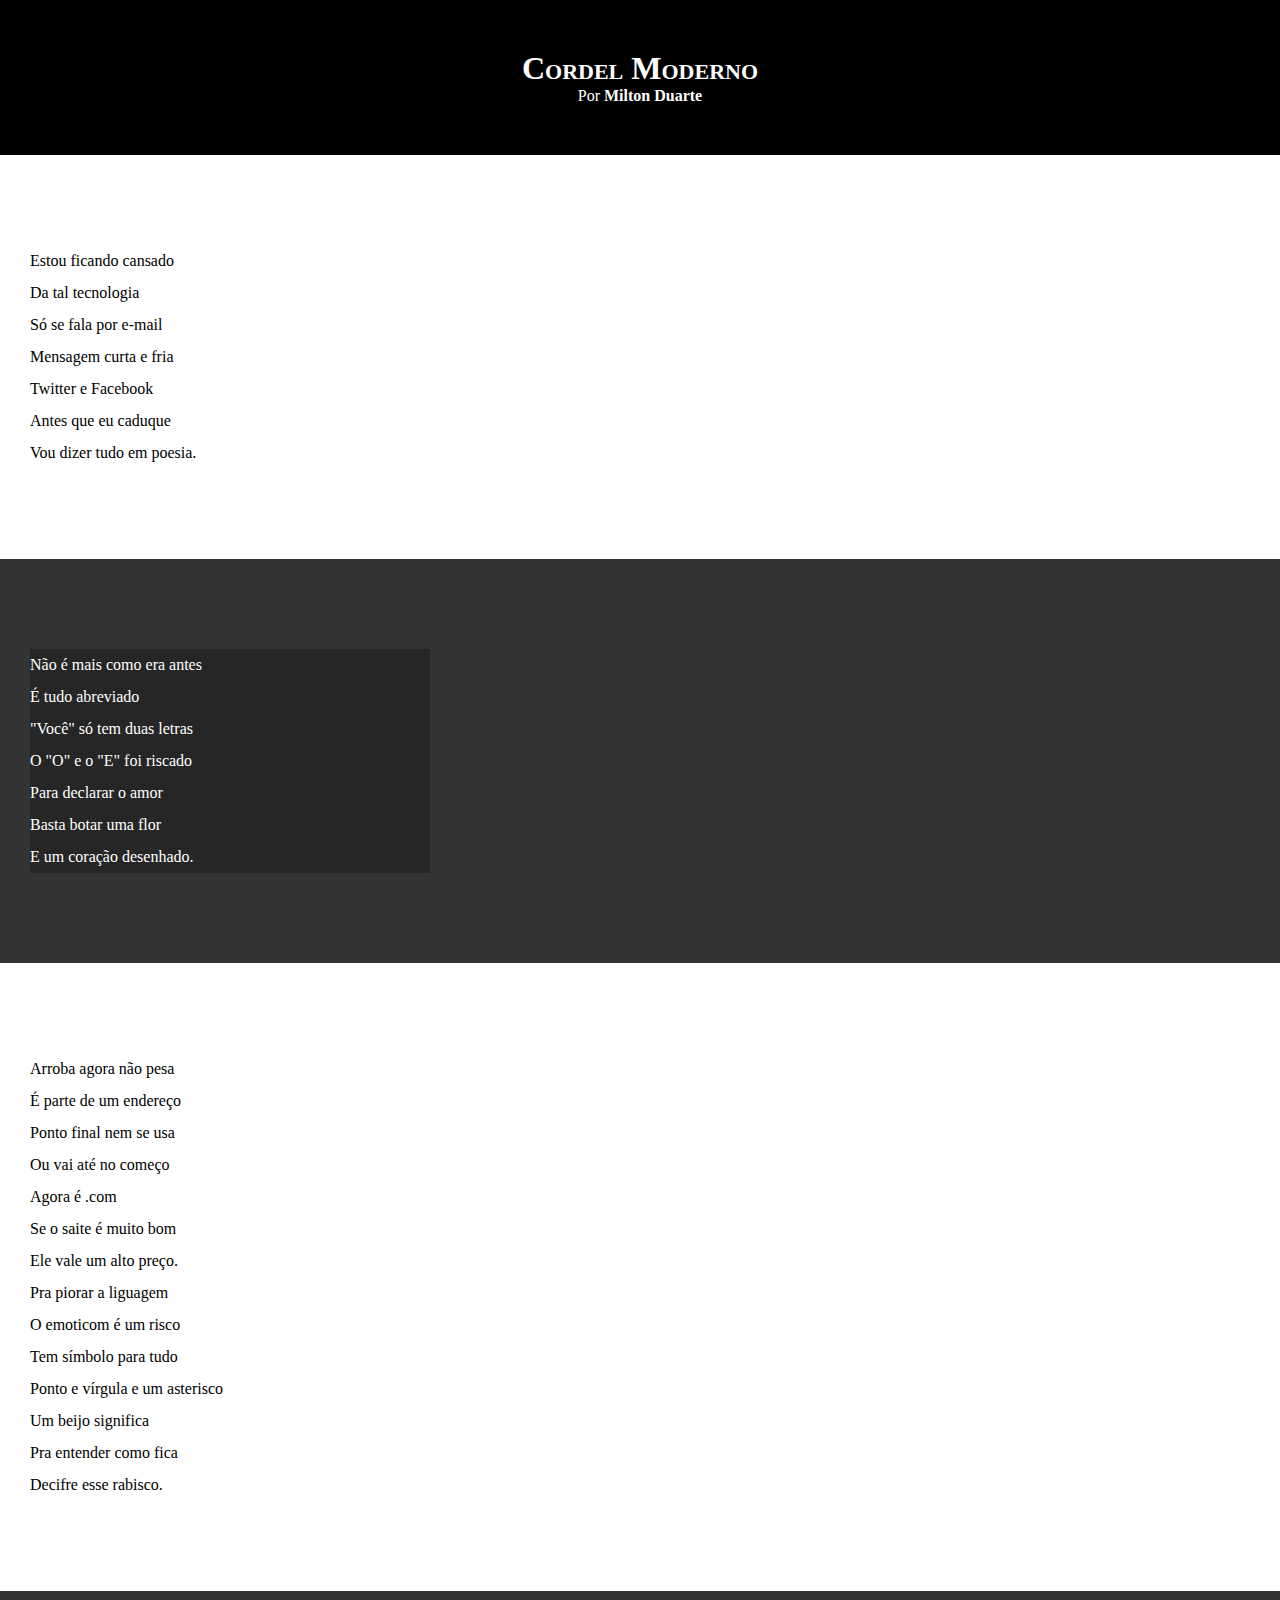
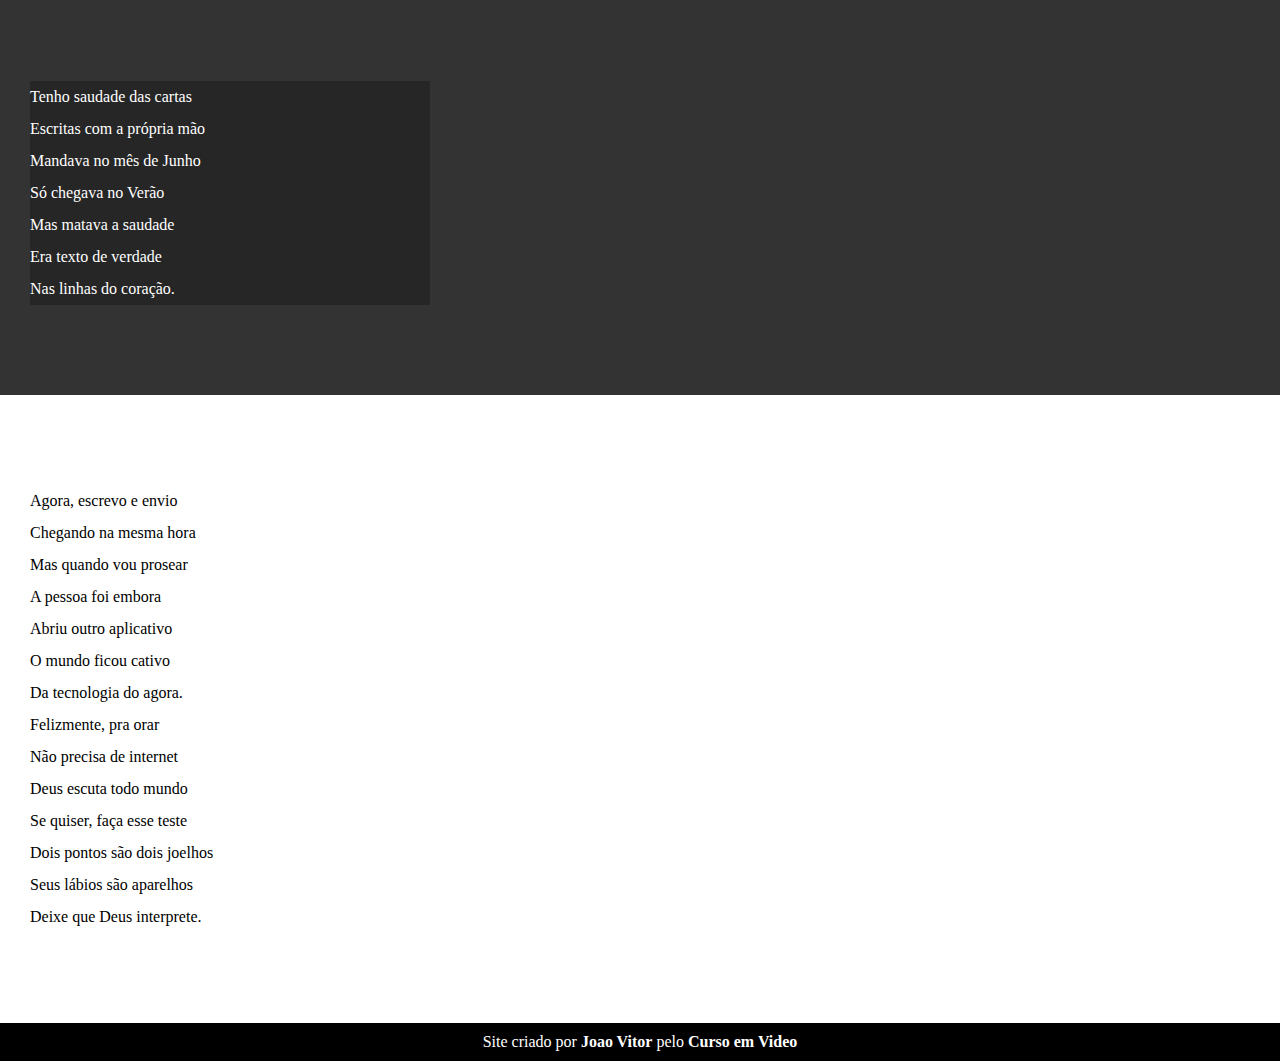
<file: desafios/d012/index.html>
<!DOCTYPE html>
<html lang="pt-br">
<head>
    <meta charset="UTF-8">
    <meta name="viewport" content="width=device-width, initial-scale=1.0">
    <title>Cordel Moderno</title>
    <link rel="stylesheet" href="estilo/style.css">
</head>
<body>
    <header>
        <h1>Cordel Moderno</h1>
        <p>Por <a href="https://www.recantodasletras.com.br/poesias/3186743" target="_blank">Milton Duarte</a></p>
    </header>
    
    <section class="normal">
        <p>
            Estou ficando cansado<br>
            Da tal tecnologia<br>
            Só se fala por e-mail<br>
            Mensagem curta e fria<br>
            Twitter e Facebook<br>
            Antes que eu caduque<br>
            Vou dizer tudo em poesia.
        </p>
    </section>

    <section class="imagem" id="img01">
        <p>
            Não é mais como era antes<br>
            É tudo abreviado<br>
            "Você" só tem duas letras<br>
            O "O" e o "E" foi riscado<br>
            Para declarar o amor<br>
            Basta botar uma flor<br>
            E um coração desenhado.
        </p>
       
    </section>

    <section class="normal">
        <p>
            Arroba agora não pesa<br>
            É parte de um endereço<br>
            Ponto final nem se usa<br>
            Ou vai até no começo<br>
            Agora é .com<br>
            Se o saite é muito bom<br>
            Ele vale um alto preço.
        </p>
        <p>
            Pra piorar a liguagem<br>
            O emoticom é um risco<br>
            Tem símbolo para tudo<br>
            Ponto e vírgula e um asterisco<br>
            Um beijo significa<br>
            Pra entender como fica<br>
            Decifre esse rabisco.
        </p>
    </section>

    <section class="imagem" id="img02">
        <p>
            Tenho saudade das cartas<br>
            Escritas com a própria mão<br>
            Mandava no mês de Junho<br>
            Só chegava no Verão<br>
            Mas matava a saudade<br>
            Era texto de verdade<br>
            Nas linhas do coração.
        </p>
    </section>

    <section class="normal">
        <p>
            Agora, escrevo e envio<br>
            Chegando na mesma hora<br>
            Mas quando vou prosear<br>
            A pessoa foi embora<br>
            Abriu outro aplicativo<br>
            O mundo ficou cativo<br>
            Da tecnologia do agora.
        </p>
        <p>
            Felizmente, pra orar<br>
            Não precisa de internet<br>
            Deus escuta todo mundo<br>
            Se quiser, faça esse teste<br>
            Dois pontos são dois joelhos<br>
            Seus lábios são aparelhos<br>
            Deixe que Deus interprete.
        </p>
    </section>

    <footer>
        <p>Site criado por <a href="https://jvitorlk.github.io/html-css" target="_blank">Joao Vitor</a> pelo <a href="https://www.cursoemvideo.com/" target="_blank">Curso em Video</a></p>
    </footer>
    
</body>
</html>
</file>
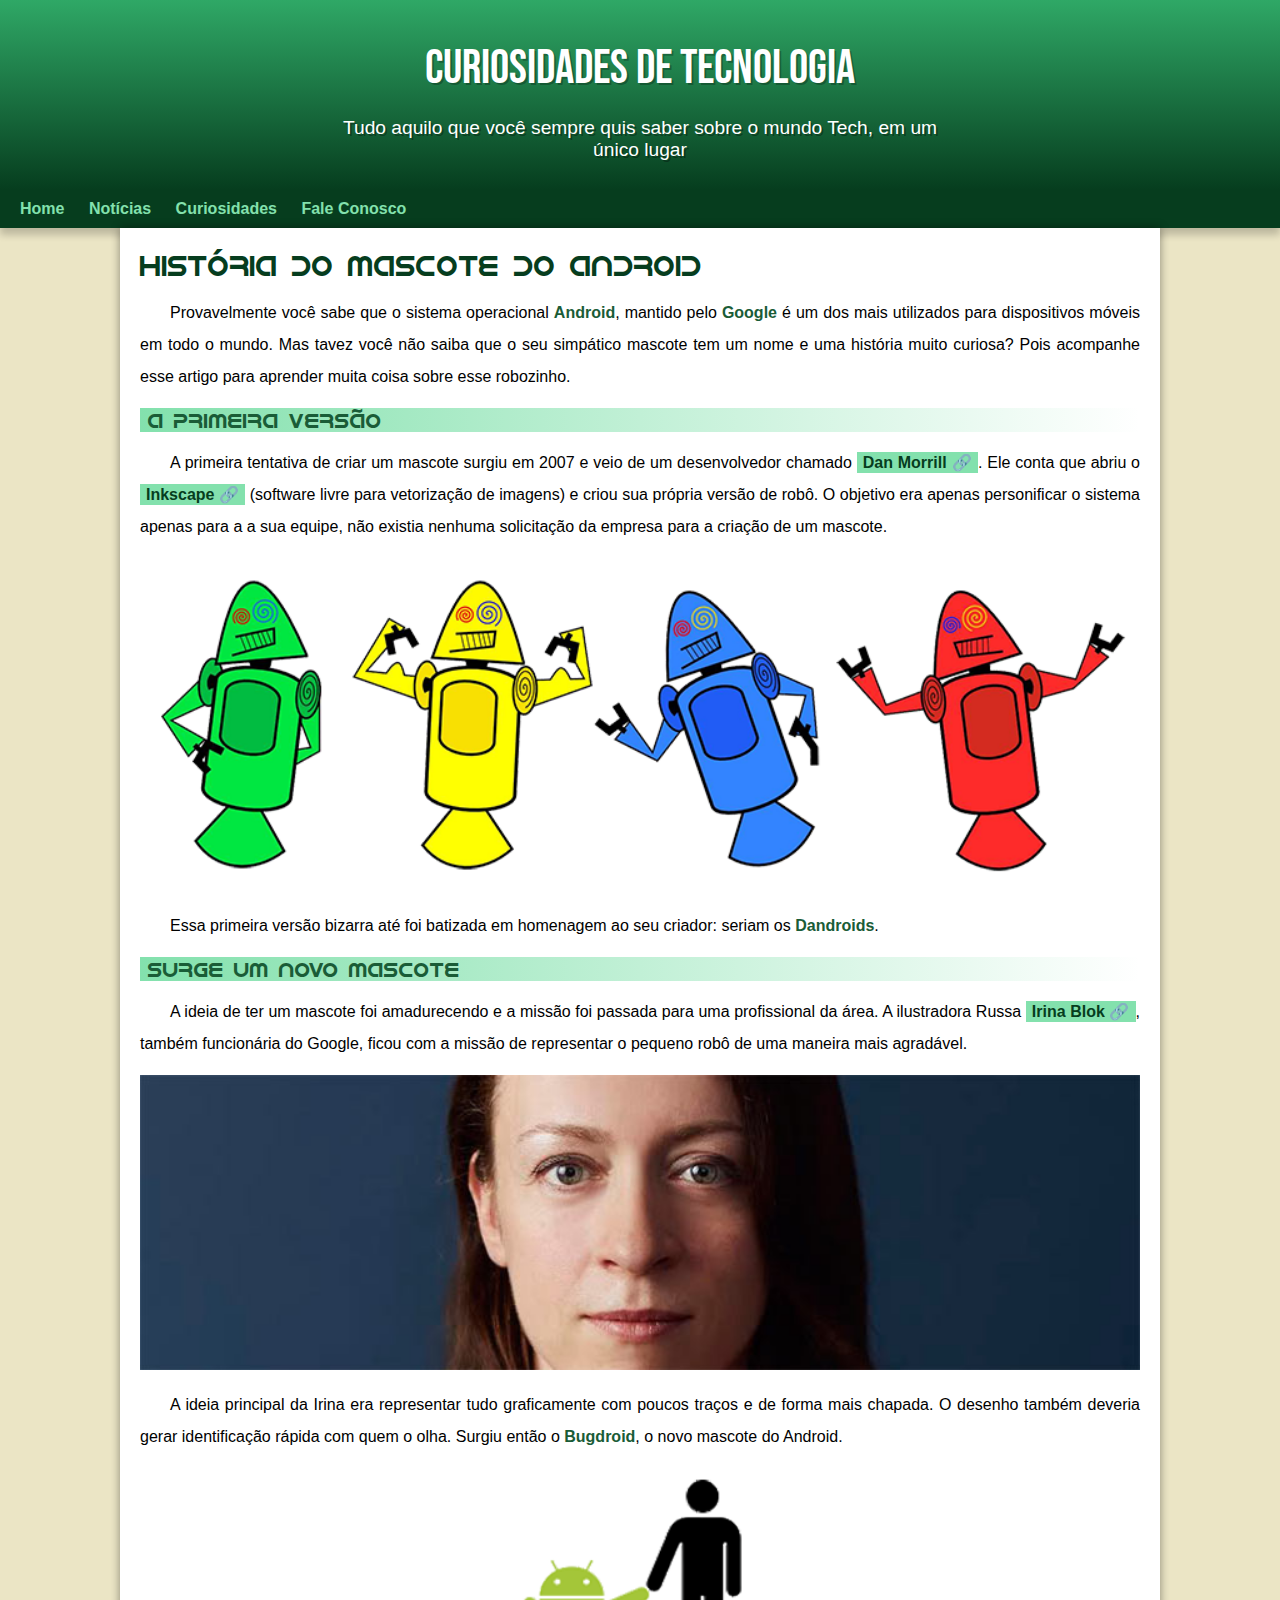
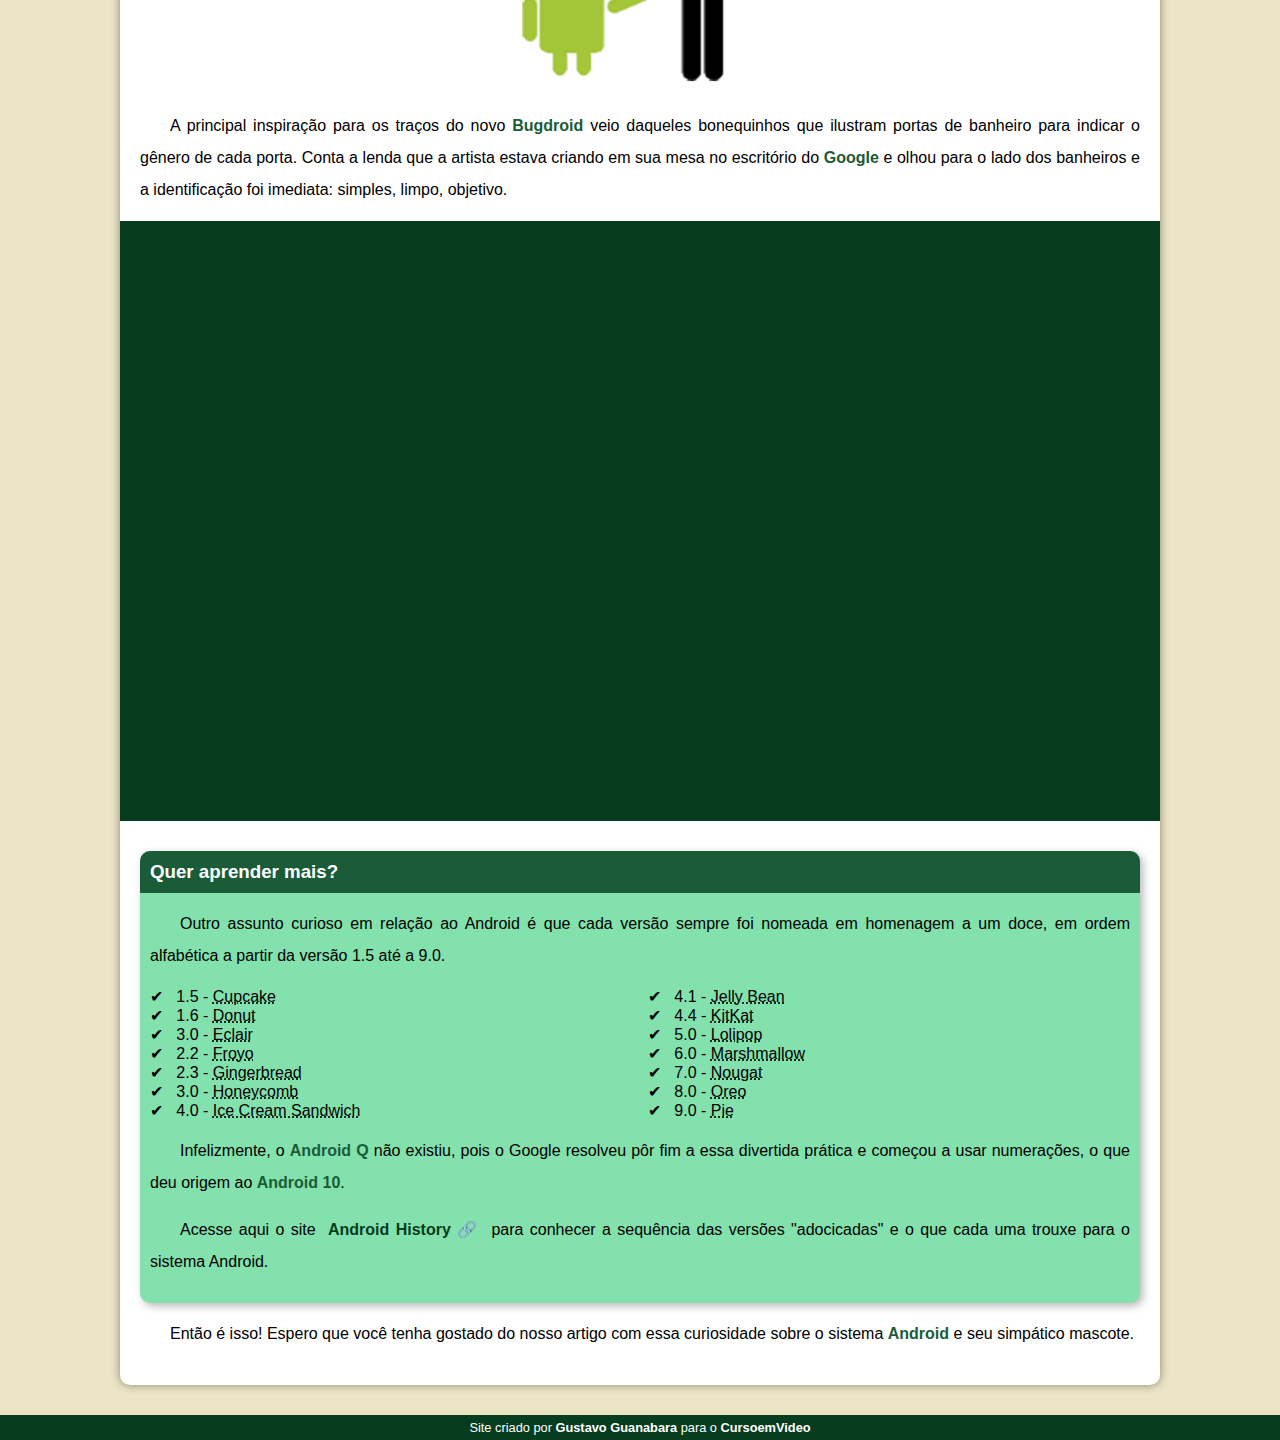
<file: desafios/d010/android.html>
<!DOCTYPE html>
<html lang="pt-br">
<head>
    <meta charset="UTF-8">
    <meta name="viewport" content="width=device-width, initial-scale=1.0">
    <title>Como surgiu o mascote do Android?</title>
    <link rel="shortcut icon" href="imagens/favicon.ico" type="image/x-icon">
    <link rel="stylesheet" href="estilo/style.css">
</head>
<body>
    <header>
        <h1>Curiosidades de Tecnologia</h1>
        <p>Tudo aquilo que você sempre quis saber sobre o mundo Tech, em um único lugar</p>
    </header>
    <nav>
        <a href="#">Home</a>
        <a href="#">Notícias</a>
        <a href="#">Curiosidades</a>
        <a href="#">Fale Conosco</a>
    </nav>
    <main>
        <article>
            <h1>
                História do Mascote do Android
            </h1>

            <p>
                Provavelmente você sabe que o sistema operacional <strong>Android</strong>, mantido pelo <strong>Google</strong> é um dos mais utilizados para dispositivos móveis em todo o mundo. Mas tavez você não saiba que o seu simpático mascote tem um nome e uma história muito curiosa? Pois acompanhe esse artigo para aprender muita coisa sobre esse robozinho.
            </p>

            <h2>
                A primeira versão
            </h2>

            <p>
                A primeira tentativa de criar um mascote surgiu em 2007 e veio de um desenvolvedor chamado <a href="https://androidcommunity.com/dan-morrill-shows-us-the-android-mascot-that-almost-was-20130103/" target="_blank" class="externo">Dan Morrill</a>. Ele conta que abriu o <a href="https://inkscape.org/pt-br/" target="_blank" class="externo">Inkscape</a> (software livre para vetorização de imagens) e criou sua própria versão de robô. O objetivo era apenas personificar o sistema apenas para a a sua equipe, não existia nenhuma solicitação da empresa para a criação de um mascote.
            </p>

            <picture>
                <source media="(max-width: 670px)" srcset="imagens/dan-droids-pq.png">
                <img src="imagens/dan-droids.png" alt="Primeiro mascote do Android">
            </picture>

            <p>
                Essa primeira versão bizarra até foi batizada em homenagem ao seu criador: seriam os <strong>Dandroids</strong>.
            </p>

            <h2>
                Surge um novo mascote
            </h2>

            <p>
                A ideia de ter um mascote foi amadurecendo e a missão foi passada para uma profissional da área. A ilustradora Russa <a href="https://www.irinablok.com/android" target="_blank" class="externo">Irina Blok</a>, também funcionária do Google, ficou com a missão de representar o pequeno robô de uma maneira mais agradável.
            </p>

            <picture>
                <source media="(max-width: 670px)" srcset="imagens/irina-blok-pq.jpg">
                <img src="imagens/irina-blok.jpg" alt="Irina Blok, criadora do Bugdroid">
            </picture>

            <p>
                A ideia principal da Irina era representar tudo graficamente com poucos traços e de forma mais chapada. O desenho também deveria gerar identificação rápida com quem o olha. Surgiu então o <strong>Bugdroid</strong>, o novo mascote do Android.
            </p>

            <img src="imagens/bugdroid.png" class="pequena" alt="Bugdroid">

            <p>
                A principal inspiração para os traços do novo <strong>Bugdroid</strong> veio daqueles bonequinhos que ilustram portas de banheiro para indicar o gênero de cada porta. Conta a lenda que a artista estava criando em sua mesa no escritório do <strong>Google</strong> e olhou para o lado dos banheiros e a identificação foi imediata: simples, limpo, objetivo.
            </p>

            <div class="video">
                <iframe width="560" height="315" src="https://www.youtube.com/embed/l2UDgpLz20M" frameborder="0" allow="accelerometer; autoplay; encrypted-media; gyroscope; picture-in-picture" allowfullscreen></iframe>
            </div>
            
            <aside>
                <h3>
                    Quer aprender mais?
                </h3> 
    
                <p>
                    Outro assunto curioso em relação ao Android é que cada versão sempre foi nomeada em homenagem a um doce, em ordem alfabética a partir da versão 1.5 até a 9.0.
                </p>
    
                <ul>
                    <li>
                        1.5 - <abbr title="Bolo de Copo">Cupcake</abbr>
                    </li>
                    <li>
                        1.6 - <abbr title="Rosquinha">Donut</abbr>
                    </li>
                    <li>
                        3.0 - <abbr title="Bomba">Eclair</abbr>
                    </li>
                    <li>
                        2.2 - <abbr title="Iogurte Congelado">Froyo</abbr>
                    </li>
                    <li>
                        2.3 - <abbr title="Biscoito de Gengibre">Gingerbread</abbr>
                    </li>
                    <li>
                        3.0 - <abbr title="Favo de Mel">Honeycomb</abbr>
                    </li>
                    <li>
                        4.0 - <abbr title="Saunduíche de Sorvete">Ice Cream Sandwich</abbr>
                    </li>
                    <li>
                        4.1 - <abbr title="Jujuba">Jelly Bean</abbr>
                    </li>
                    <li>
                        4.4 - <abbr title="KitKat">KitKat</abbr>
                    </li>
                    <li>
                        5.0 - <abbr title="Pirulito">Lolipop</abbr>
                    </li>
                    <li>
                        6.0 - <abbr title="Marshmallow">Marshmallow</abbr>
                    </li>
                    <li>
                        7.0 - <abbr title="Torrone">Nougat</abbr>
                    </li>
                    <li>
                        8.0 - <abbr title="Oreo">Oreo</abbr>
                    </li>
                    <li>
                        9.0 - <abbr title="Torta">Pie</abbr>
                    </li>
                </ul>
    
                <p>
                    Infelizmente, o <strong>Android Q</strong> não existiu, pois o Google resolveu pôr fim a essa divertida prática e começou a usar numerações, o que deu origem ao <strong>Android 10</strong>.
                </p>
    
                <p>
                    Acesse aqui o site <a href="https://www.android.com/intl/en_uk/history/#/donut" target="_blank" class="externo">Android History</a> para conhecer a sequência das versões "adocicadas" e o que cada uma trouxe para o sistema Android.
                </p>
            </aside>
            

            <p>
                Então é isso! Espero que você tenha gostado do nosso artigo com essa curiosidade sobre o sistema <strong>Android</strong> e seu simpático mascote.
            </p>
        </article>
    </main>
    <footer>
        <p>Site criado por <a href="https://gustavoguanabara.github.io/" target="_blank">Gustavo Guanabara</a> para o <a href="https://www.youtube.com/cursoemvideo" target="_blank">CursoemVideo</a></p>
    </footer>
</body>
</html>
</file>
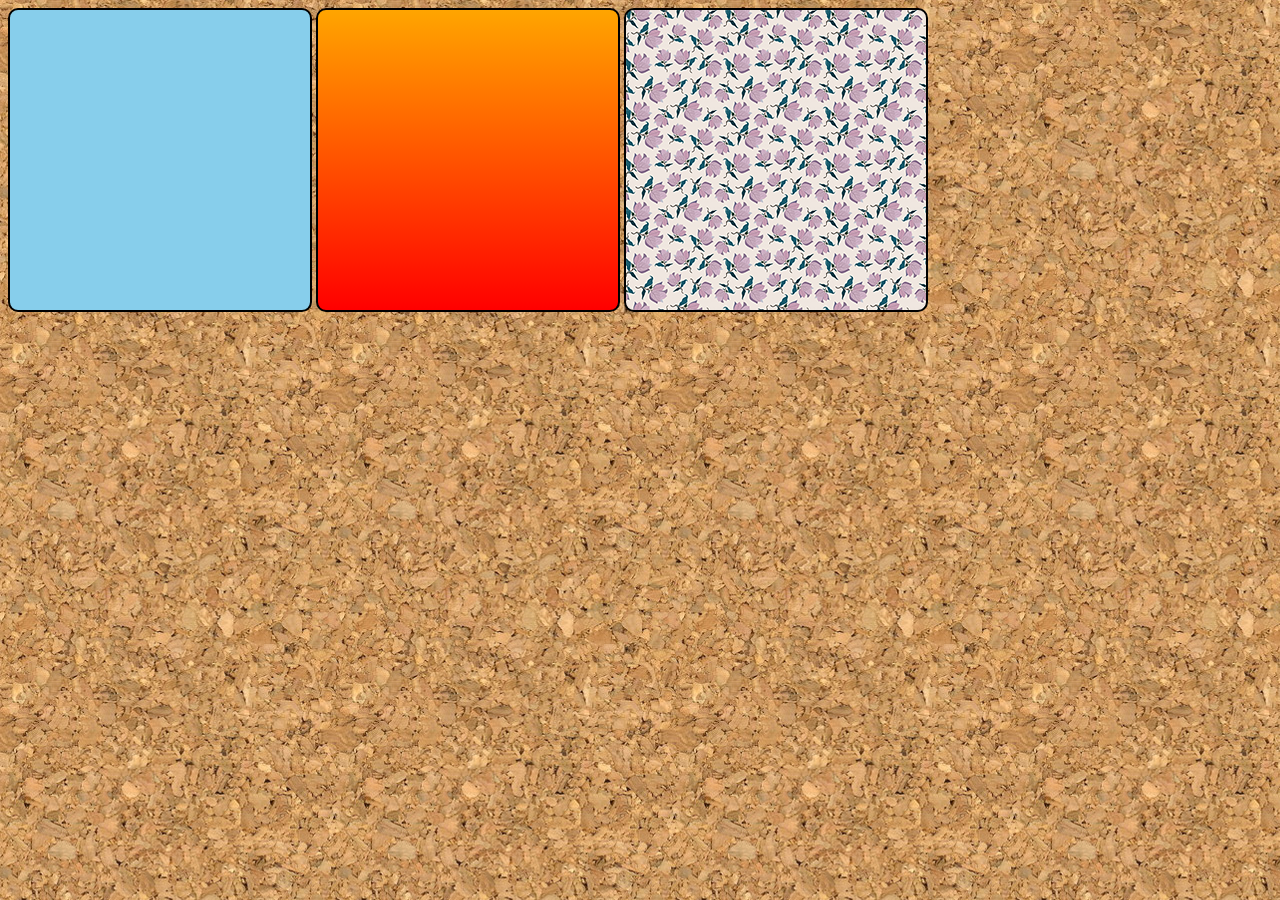
<file: exercicios/ex022/fundo001.html>
<!DOCTYPE html>
<html lang="pt-br">
<head>
    <meta charset="UTF-8">
    <meta name="viewport" content="width=device-width, initial-scale=1.0">
    <title>Teste de Imagem de Fundo</title>
    <style>

        body {
            background-image: url(imagens/wallpaper001.jpg);
        }
        div.quadrado {
            display: inline-block;
            border: 2px solid black;
            border-radius: 10px;
            background-color: lightgray;
            width: 300px;
            height: 300px;
        }

        div#q1{
            background-color: skyblue;
        }
        div#q2{
            background-image: linear-gradient(to bottom, orange, red);
        }
        div#q3{
            background-image: url('imagens/pattern003.png');
        }
    </style>
</head>
<body>
    <div class="quadrado" id="q1"></div>
    <div class="quadrado" id="q2"></div>
    <div class="quadrado" id="q3"></div>
</body>
</html>
</file>
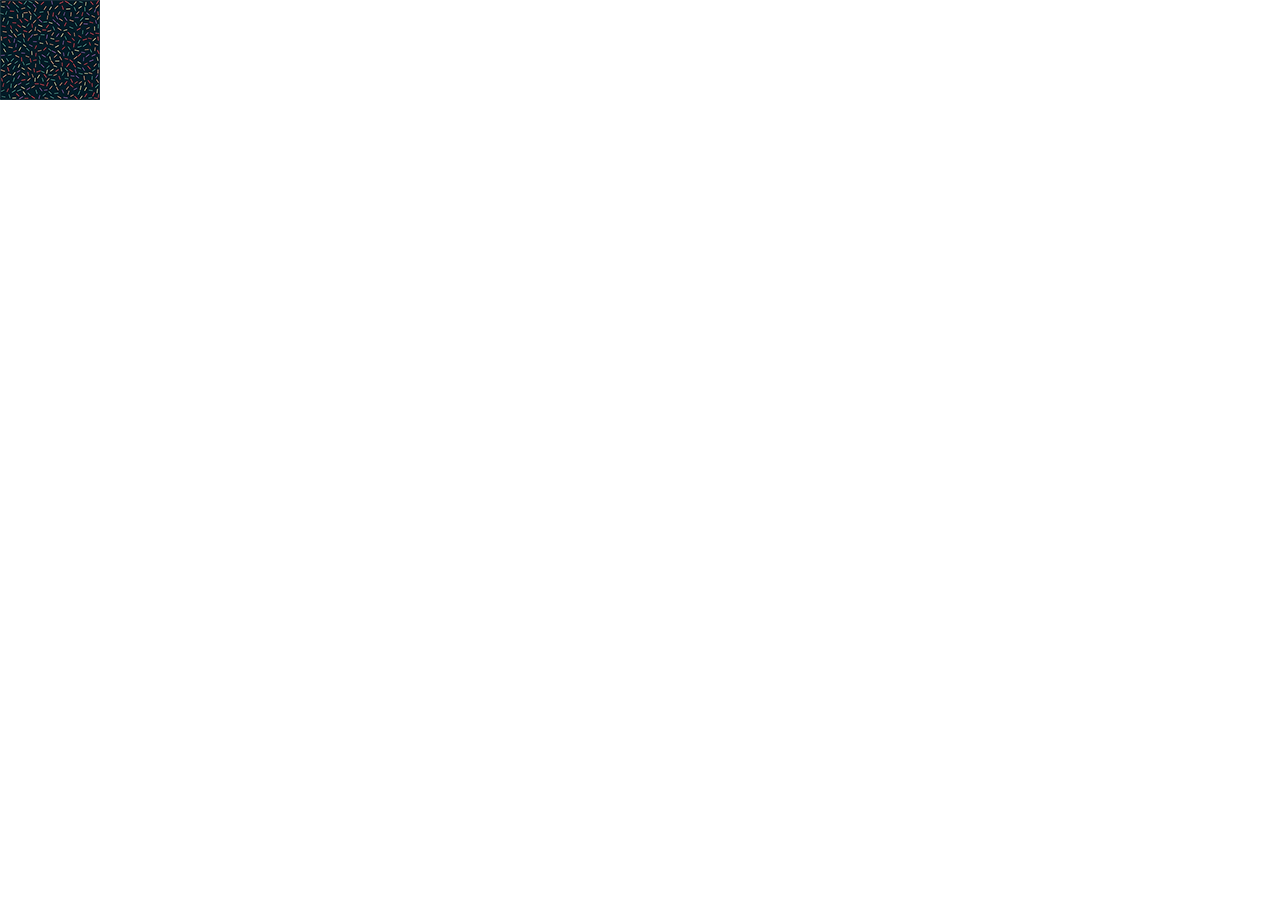
<file: exercicios/ex022/fundo002.html>
<!DOCTYPE html>
<html lang="pt-bbr">
<head>
    <meta charset="UTF-8">
    <meta name="viewport" content="width=device-width, initial-scale=1.0">
    <title>Personalização dos fundos</title>
    <style>
        body {
            background-image: url('imagens/pattern001.png');
            background-size: 100px 100px;
            background-repeat: no-repeat;
        }
    </style>
</head>
<body>
</body>
</html>
</file>
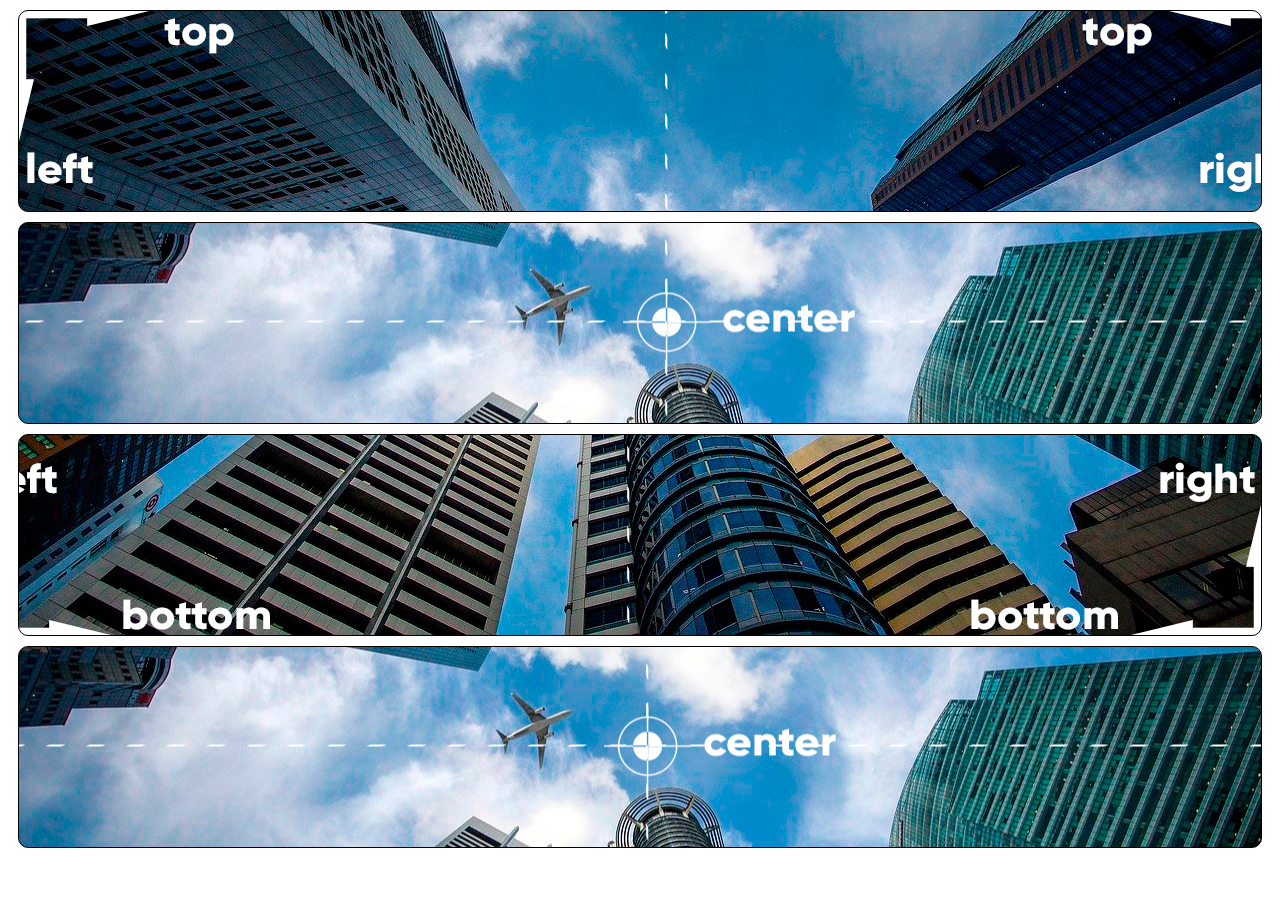
<file: exercicios/ex022/fundo003.html>
<!DOCTYPE html>
<html lang="pt-br">
<head>
    <meta charset="UTF-8">
    <meta name="viewport" content="width=device-width, initial-scale=1.0">
    <title>Posição dos Fundos</title>
    <style>
        div.bloco {
            background-image: url('imagens/wallpaper003.jpg');
            height: 200px;
            border: 1px solid black;
            border-radius: 10px;
            margin: 10px;
        }

        div#q1 {
            background-position: left top;
        }
        div#q2 {
            background-position: left center;
        }
        div#q3 {
            background-position: right bottom;
        }
        div#q4 {
            background-position: center center;
        }
    </style>
</head>
<body>
    <div class="bloco" id="q1"></div>
    <div class="bloco" id="q2"></div>
    <div class="bloco" id="q3"></div>
    <div class="bloco" id="q4"></div>
</body>
</html>
</file>
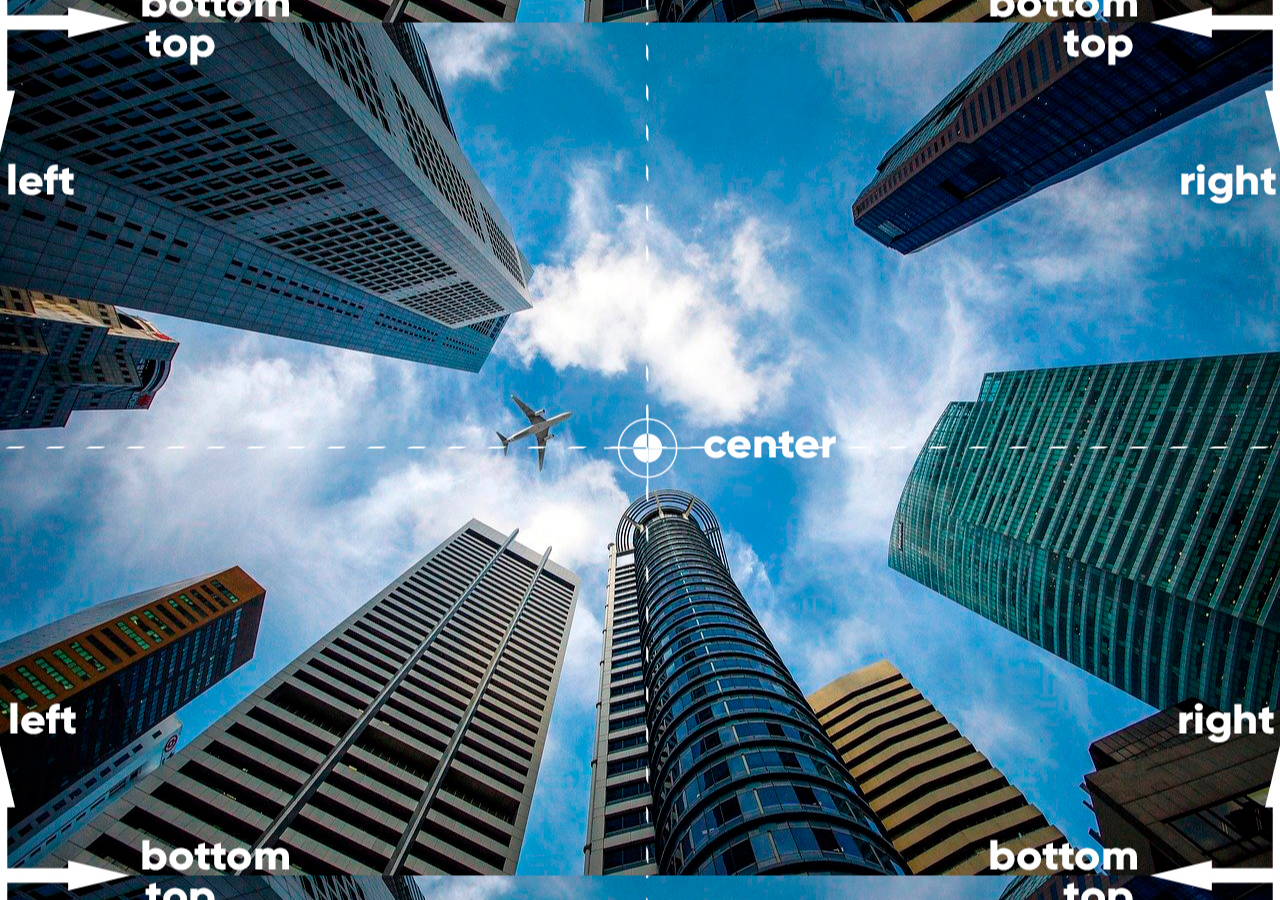
<file: exercicios/ex022/fundo005.html>
<!DOCTYPE html>
<html lang="pt-br">
<head>
    <meta charset="UTF-8">
    <meta name="viewport" content="width=device-width, initial-scale=1.0">
    <title>Posicionamento</title>
    <style>
        body {
            height: 98vh;
            background-image: url('imagens/wallpaper003.jpg');
            background-position: center center;
        }
    </style>
</head>
<body>
    
</body>
</html>
</file>
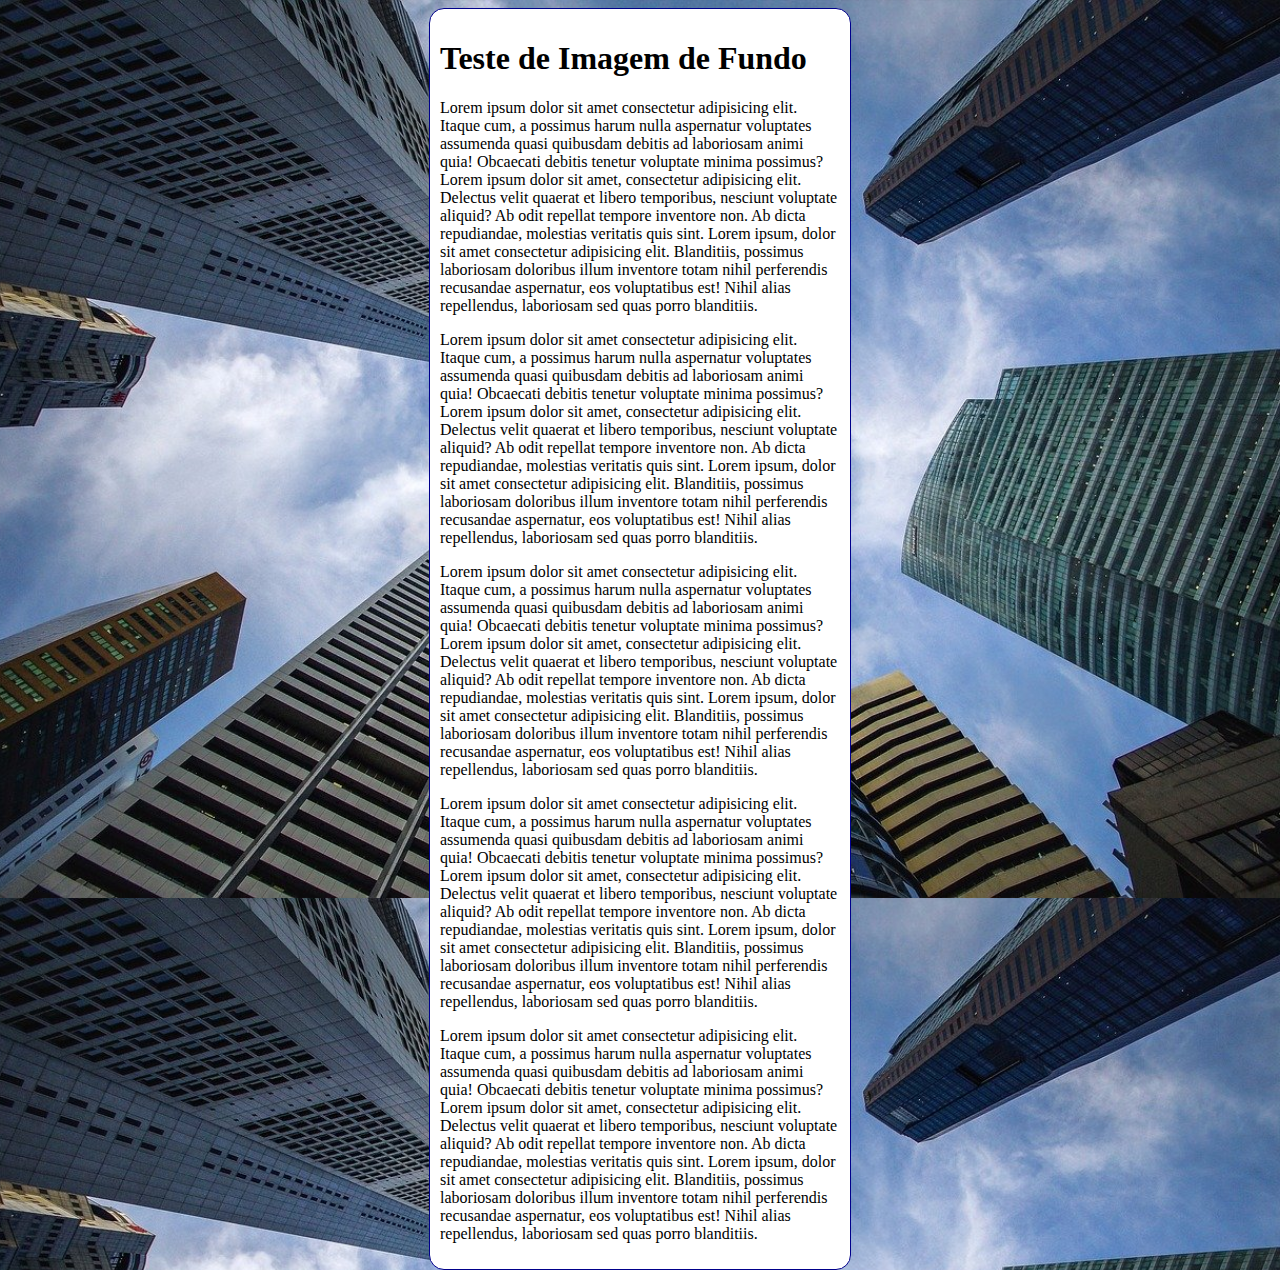
<file: exercicios/ex022/fundo006.html>
<!DOCTYPE html>
<html lang="pt-br">
<head>
    <meta charset="UTF-8">
    <meta name="viewport" content="width=device-width, initial-scale=1.0">
    <title>Document</title>
    <style>
        body {
            height: 98vh;
            background-color: black;
            background-image: url('imagens/wallpaper002.jpg');
            background-position: center center;
            background-repeat: repeat-y;
            background-size: cover;
        }

        main {
            background-color: white;
            width: 400px;
            padding: 10px;
            margin: auto;
            border: 1px solid darkblue;
            border-radius: 15px;
        }
    </style>
</head>
<body>
    <main>
        <h1>Teste de Imagem de Fundo</h1>
        <p>Lorem ipsum dolor sit amet consectetur adipisicing elit. Itaque cum, a possimus harum nulla aspernatur voluptates assumenda quasi quibusdam debitis ad laboriosam animi quia! Obcaecati debitis tenetur voluptate minima possimus?Lorem ipsum dolor sit amet, consectetur adipisicing elit. Delectus velit quaerat et libero temporibus, nesciunt voluptate aliquid? Ab odit repellat tempore inventore non. Ab dicta repudiandae, molestias veritatis quis sint. Lorem ipsum, dolor sit amet consectetur adipisicing elit. Blanditiis, possimus laboriosam doloribus illum inventore totam nihil perferendis recusandae aspernatur, eos voluptatibus est! Nihil alias repellendus, laboriosam sed quas porro blanditiis.</p>
        <p>Lorem ipsum dolor sit amet consectetur adipisicing elit. Itaque cum, a possimus harum nulla aspernatur voluptates assumenda quasi quibusdam debitis ad laboriosam animi quia! Obcaecati debitis tenetur voluptate minima possimus?Lorem ipsum dolor sit amet, consectetur adipisicing elit. Delectus velit quaerat et libero temporibus, nesciunt voluptate aliquid? Ab odit repellat tempore inventore non. Ab dicta repudiandae, molestias veritatis quis sint. Lorem ipsum, dolor sit amet consectetur adipisicing elit. Blanditiis, possimus laboriosam doloribus illum inventore totam nihil perferendis recusandae aspernatur, eos voluptatibus est! Nihil alias repellendus, laboriosam sed quas porro blanditiis.</p>
        <p>Lorem ipsum dolor sit amet consectetur adipisicing elit. Itaque cum, a possimus harum nulla aspernatur voluptates assumenda quasi quibusdam debitis ad laboriosam animi quia! Obcaecati debitis tenetur voluptate minima possimus?Lorem ipsum dolor sit amet, consectetur adipisicing elit. Delectus velit quaerat et libero temporibus, nesciunt voluptate aliquid? Ab odit repellat tempore inventore non. Ab dicta repudiandae, molestias veritatis quis sint. Lorem ipsum, dolor sit amet consectetur adipisicing elit. Blanditiis, possimus laboriosam doloribus illum inventore totam nihil perferendis recusandae aspernatur, eos voluptatibus est! Nihil alias repellendus, laboriosam sed quas porro blanditiis.</p>
        <p>Lorem ipsum dolor sit amet consectetur adipisicing elit. Itaque cum, a possimus harum nulla aspernatur voluptates assumenda quasi quibusdam debitis ad laboriosam animi quia! Obcaecati debitis tenetur voluptate minima possimus?Lorem ipsum dolor sit amet, consectetur adipisicing elit. Delectus velit quaerat et libero temporibus, nesciunt voluptate aliquid? Ab odit repellat tempore inventore non. Ab dicta repudiandae, molestias veritatis quis sint. Lorem ipsum, dolor sit amet consectetur adipisicing elit. Blanditiis, possimus laboriosam doloribus illum inventore totam nihil perferendis recusandae aspernatur, eos voluptatibus est! Nihil alias repellendus, laboriosam sed quas porro blanditiis.</p>
        <p>Lorem ipsum dolor sit amet consectetur adipisicing elit. Itaque cum, a possimus harum nulla aspernatur voluptates assumenda quasi quibusdam debitis ad laboriosam animi quia! Obcaecati debitis tenetur voluptate minima possimus?Lorem ipsum dolor sit amet, consectetur adipisicing elit. Delectus velit quaerat et libero temporibus, nesciunt voluptate aliquid? Ab odit repellat tempore inventore non. Ab dicta repudiandae, molestias veritatis quis sint. Lorem ipsum, dolor sit amet consectetur adipisicing elit. Blanditiis, possimus laboriosam doloribus illum inventore totam nihil perferendis recusandae aspernatur, eos voluptatibus est! Nihil alias repellendus, laboriosam sed quas porro blanditiis.</p>
    </main>
</body>
</html>
</file>
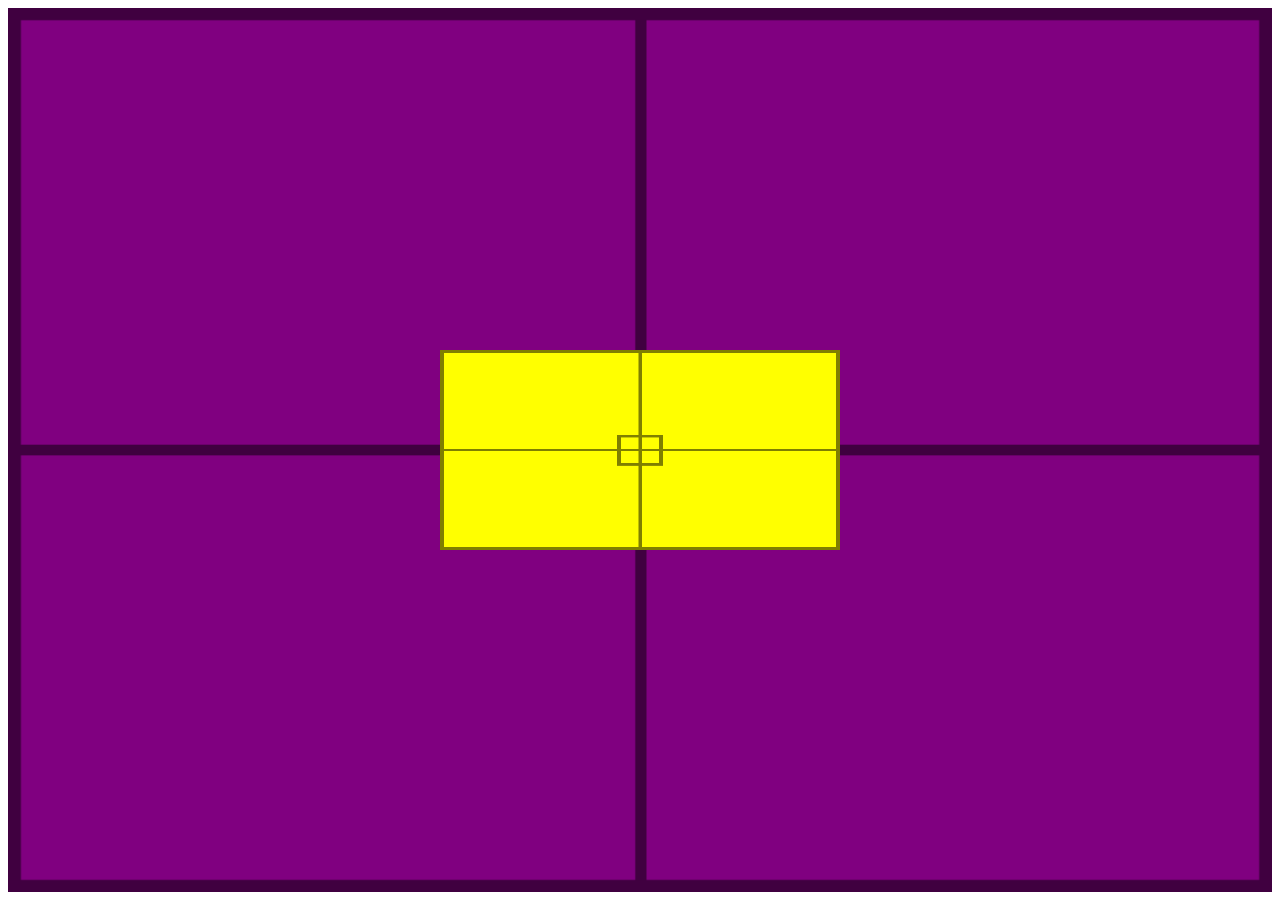
<file: exercicios/ex022/fundo007.html>
<!DOCTYPE html>
<html lang="pt-br">
<head>
    <meta charset="UTF-8">
    <meta name="viewport" content="width=device-width, initial-scale=1.0">
    <title>Alinhamento Vertical</title>
    <style>
        #container {
            background-image: url('imagens/target001.png');
            background-size: 100% 100%;
            position: relative;
            height: 96vh;
            padding: 10px;
            background-color: purple;
            
        }

        #conteudo {
            background-image: url('imagens/target001.png');
            background-size: 100% 100%;
            position: absolute;
            height: 200px;
            width: 400px;
            background-color: yellow;
            left: 50%;
            top: 50%;
            transform: translate(-50%, -50%);
        }
    </style>
</head>
<body>
    <section id="container">
        <article id="conteudo">

        </article>
    </section>
    
</body>
</html>
</file>
<file: desafios/d012/estilo/style.css>
@charset "UTF-8";

* {
    margin: 0px;
    padding: 0px;
}

html, body {
    min-height: 100vh;
    background-color: darkgray;
}

header {
    background-color: black;
    color: white;
    text-align: center;
}

header > h1 {
    padding-top: 50px;
    /* text-transform: uppercase; */
    font-variant: small-caps;
}

header > p {
    padding-bottom: 50px;
}

header a, footer a {
    color: white;
    text-decoration: none;
    font-weight: bolder;
}

header a:hover, footer a:hover {
    text-decoration: underline;
}

section {
    padding-top: 10vh ;
    padding-bottom: 10vh;
    line-height: 2em;
    padding-left: 30px;
}

section.normal {
    background-color: white;
    color: black;
}

section.imagem {
    background-color: rgb(51, 51, 51);
    color: white;
}

section.imagem > p {
    width: 400px;
    background-color: rgba(0, 0, 0, 0.253);
}

footer {
    background-color: black;
    text-align: center;
    color: white;
    padding: 10px;
}
</file>
<file: desafios/d010/estilo/style.css>
@charset "UTF-8";

@import url('https://fonts.googleapis.com/css2?family=Bebas+Neue&display=swap');

@font-face {
    font-family: 'Android';
    src: url('../fontes/idroid.otf') format('opentype');
    font-weight: normal;
}

:root {
    --cor0: #ebe5c5;
    --cor1: #83e1ad;
    --cor2: #3ddc84;
    --cor3: #2fa866;
    --cor4: #1a5c37;
    --cor5: #063d1e;

    --fonte-padrao: Arial, Verdana, Helvetica, sans-serif;
    --fonte-destaque: 'Bebas Neue', cursive;
    --fonte-android: 'Android', cursive;
}

* {
    margin: 0px;
    padding: 0px;
}

body {
    background-color: var(--cor0);
    font-family: var(--fonte-padrao);
}

a.externo::after {
    content: '\00A0\1F517';
}

header {
    background-image: linear-gradient(to bottom, var(--cor3), var(--cor5));
    min-height: 150px;
    text-align: center;
    padding-top: 40px;
}

header > h1 {
    color: white;
    font-family: var(--fonte-destaque);
    font-size: 3em;
    font-weight: normal;
    margin-bottom: 20px;
    text-shadow: 2px 2px 0px rgba(0, 0, 0, 0.267);
}

header > p {
    font-family: var(--fonte-padrao);
    font-size: 1.2em;
    color: white;
    max-width: 600px;
    padding-right: 10px;
    padding-left: 10px;
    margin: auto;
    margin-bottom: 30px;
    text-shadow: 2px 2px 0px rgba(0, 0, 0, 0.315);
}

nav {
    background-color: var(--cor5);
    padding: 10px;
    box-shadow: 0px 7px 7px rgba(0, 0, 0, 0.192);
}

nav > a {
    color: var(--cor1);
    padding: 10px;
    border-radius: 5px;
    text-decoration: none;
    font-weight: bold;
    transition-duration: .5s;
}

nav > a:hover {
    background-color: var(--cor3);
    color: var(--cor5);
}

main {
    min-width: 300px;
    max-width: 1000px;
    margin: auto;
    margin-bottom: 30px;
    padding: 20px;
    background-color: white;
    box-shadow: 0px 0px 10px rgba(0, 0, 0, 0.418);
    border-bottom-left-radius: 10px;
    border-bottom-right-radius: 10px;
}

main h1 {
    color: var(--cor5);
    font-family: var(--fonte-android);
    font-weight: normal;
    font-size: 1.8em;
}

main h2 {
    font-family: var(--fonte-android);
    color: var(--cor4);
    font-size: 1.3em;
    font-weight: normal;
    background-image: linear-gradient(to right, var(--cor1), transparent);
    text-indent: 8px;
}

main p {
    margin: 15px 0px;
    text-align: justify;
    text-indent: 30px;
    font-size: 1em;
    line-height: 2em;
}

main strong {
    color: var(--cor4);
    font-weight: bolder;
}

main a {
    text-decoration: none;
    font-weight: bold;
    color: var(--cor5);
    background-color: var(--cor1);
    padding: 2px 6px;
}

main a:hover {
    text-decoration: underline;
    color: var(--cor4);
}

main img {
    width: 100%;
}

main img.pequena {
    max-width: 350px;
    display: block;
    margin: auto;
}

div.video {
    background-color: var(--cor5);
    margin: 0px -20px 30px -20px;
    padding: 20px;
    padding-bottom: 58%;
    position: relative;
}

div.video > iframe {
    position: absolute;
    top: 5%;
    left: 5%;
    width: 90%;
    height: 90%;
}

aside {
    background-color: var(--cor1);
    padding: 10px;
    border-radius: 10px;
    box-shadow: 3px 3px 8px rgba(0, 0, 0, 0.281);
}

aside > h3 {
    background-color: var(--cor4);
    color: white;
    padding: 10px;
    margin: -10px -10px 0px -10px;
    border-radius: 10px 10px 0px 0px;
}

aside > ul {
    list-style-type: '\2714\00A0\00A0';
    list-style-position: inside;
    columns: 2;
}

footer {
    background-color: var(--cor5);
    color: white;
    text-align: center;
    font-size: 0.8em;
    padding: 5px;
}

footer a {
    color: white;
    font-weight: bolder;
    text-decoration: none;
}

footer a:hover {
    text-decoration: underline;
    color: var(--cor1);
}
</file>
